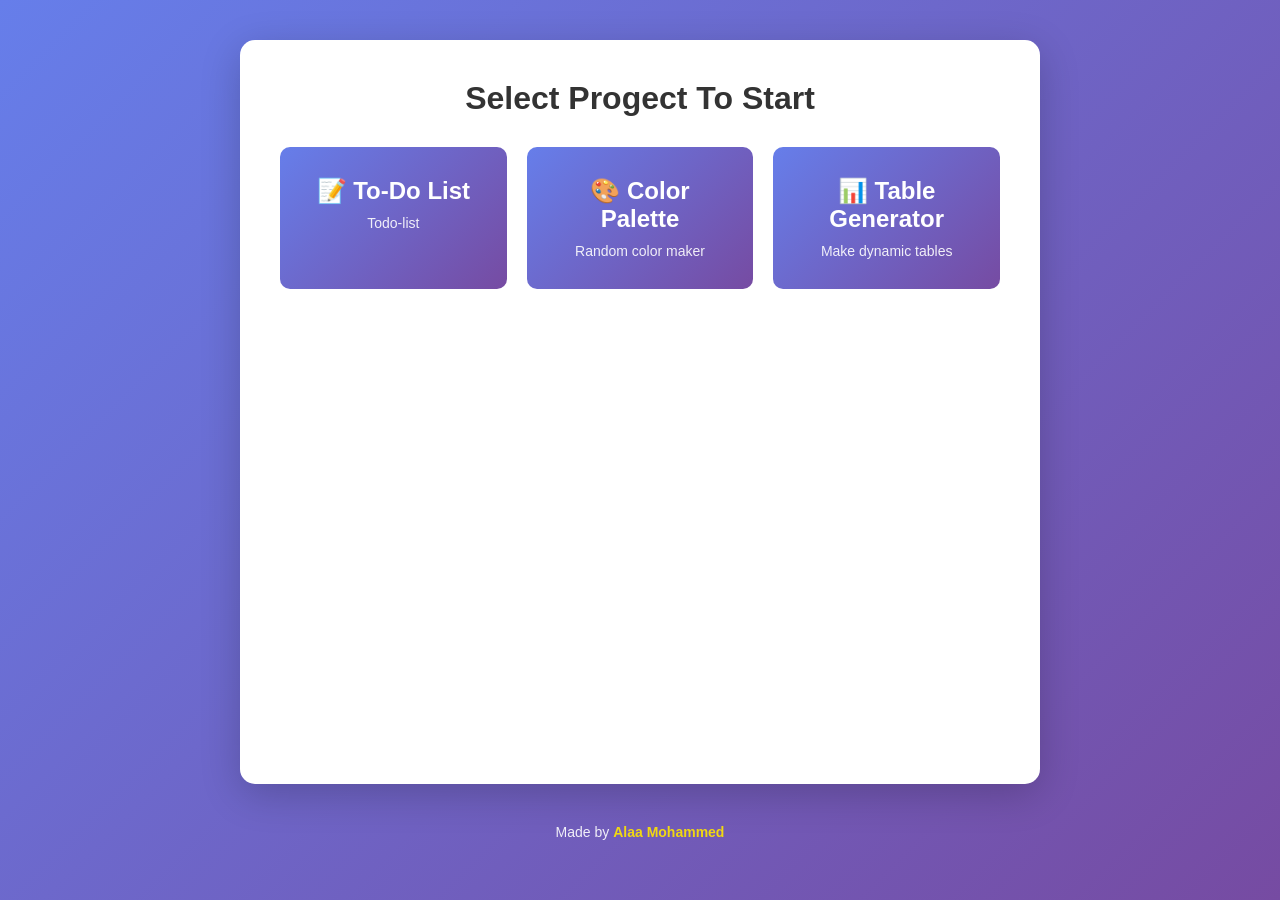
<file: index.html>
<!DOCTYPE html>
<html lang="ar">
<head>
    <meta charset="UTF-8">
    <meta name="viewport" content="width=device-width, initial-scale=1.0">
    <title>main page  </title>
    <link rel="stylesheet" href="style.css">
</head>
<body>

    <div class="container">
        <h1>Select Progect To Start</h1>
        
        <div class="cards">
            <a href="todo.html" class="card">
                <h2>📝 To-Do List</h2>
                <p>Todo-list</p>
            </a>
            <a href="palette.html" class="card">
                <h2>🎨 Color Palette</h2>
                <p> Random color maker </p>
            </a>
            <a href="table.html" class="card">
                <h2>📊 Table Generator</h2>
                <p>Make dynamic tables</p>
            </a>
        </div>
    </div>
    <footer class="main-footer">
        <p>Made by <strong>Alaa Mohammed</strong></p>
    </footer>
</body>
</html>
</file>
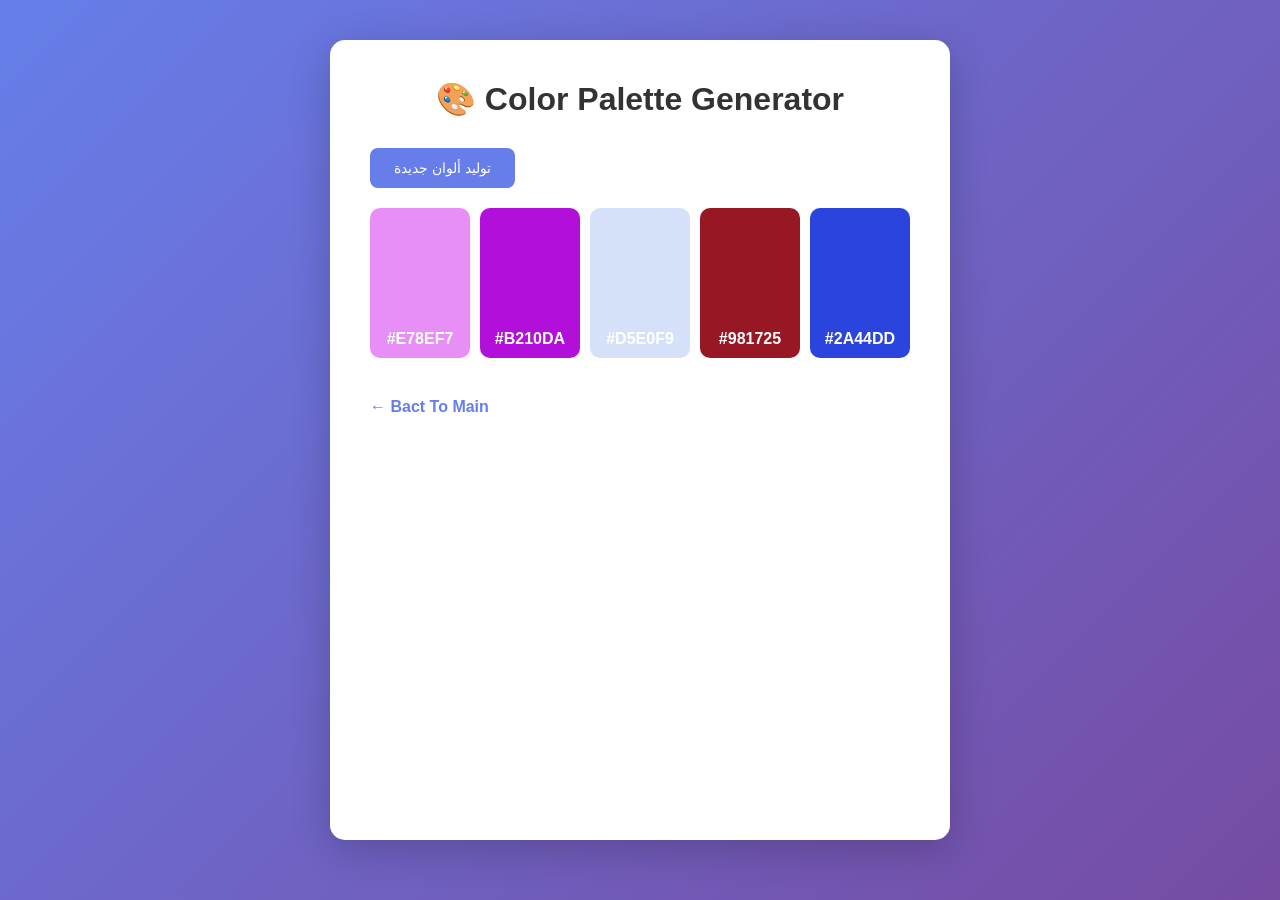
<file: palette.html>
<!DOCTYPE html>
<html lang="ar">
<head>
    <meta charset="UTF-8">
    <meta name="viewport" content="width=device-width, initial-scale=1.0">
    <title>Color Palette</title>
    <link rel="stylesheet" href="style.css">
</head>
<body>

    <div class="container">
        <h1>🎨 Color Palette Generator</h1>
        <button onclick="generateColors()" class="generate-btn">توليد ألوان جديدة</button>

        <div id="colorContainer" class="color-container"></div>
        <a href="index.html" class="back-btn">← Bact To Main</a>
    </div>

    <script src="palette.js"></script>
</body>
</html>
</file>
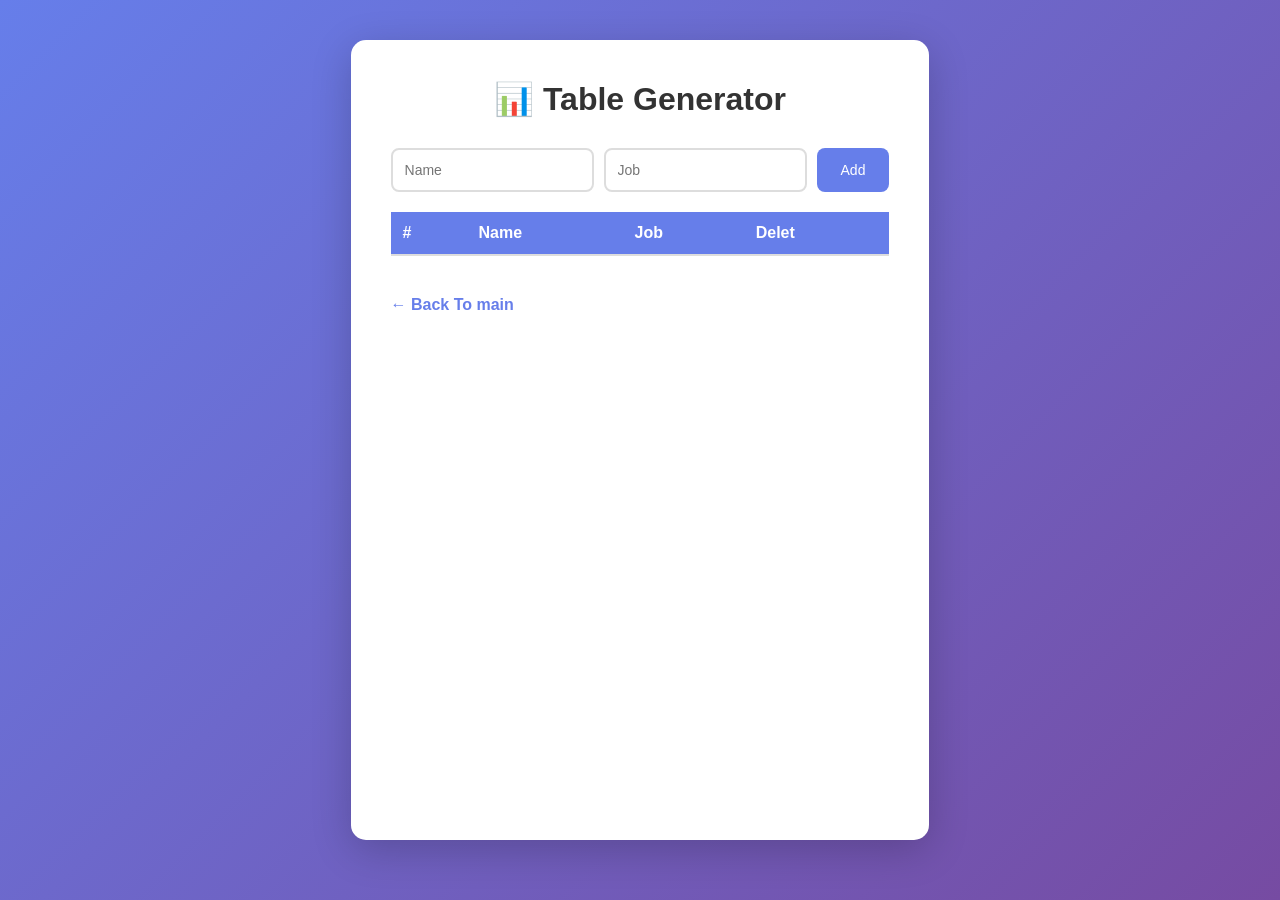
<file: table.html>
<!DOCTYPE html>
<html lang="ar">
<head>
    <meta charset="UTF-8">
    <meta name="viewport" content="width=device-width, initial-scale=1.0">
    <title>Table Generator</title>
    <link rel="stylesheet" href="style.css">
</head>
<body>

    <div class="container">
        <h1>📊 Table Generator</h1>
        <div class="input-group">
            <input type="text" id="nameInput" placeholder="Name">
            <input type="text" id="roleInput" placeholder="Job">
            <button onclick="addRow()">Add</button>
        </div>

        <table id="dataTable">
            <thead>
                <tr>
                    <th>#</th>
                    <th>Name</th>
                    <th>Job</th>
                    <th>Delet</th>
                </tr>
            </thead>
            <tbody id="tableBody">
            </tbody>
        </table>
        <a href="index.html" class="back-btn">← Back To main</a>
    </div>

    <script src="table.js"></script>
</body>
</html>
</file>
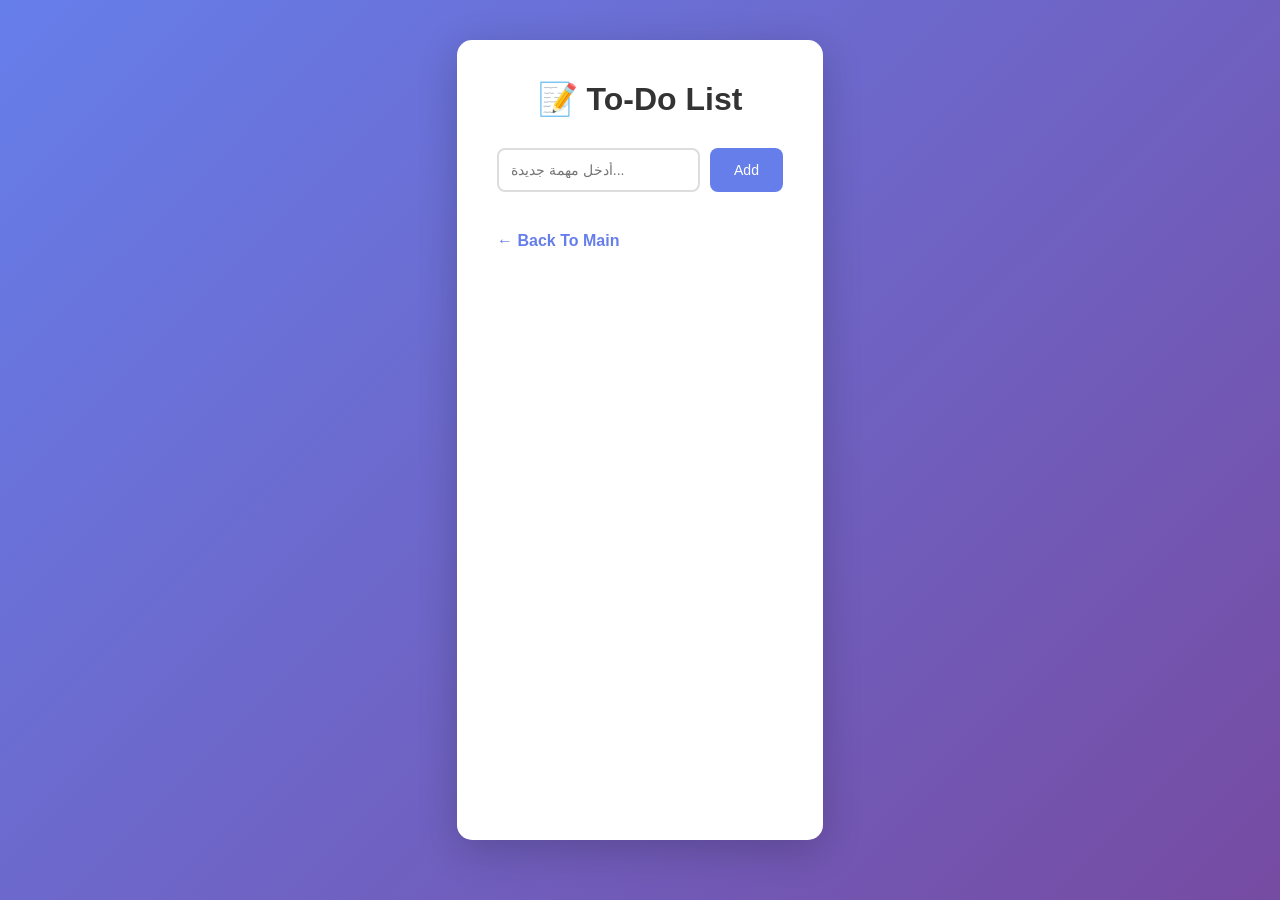
<file: todo.html>
<!DOCTYPE html>
<html lang="ar">
<head>
    <meta charset="UTF-8">
    <meta name="viewport" content="width=device-width, initial-scale=1.0">
    <title>To-Do List</title>
    <link rel="stylesheet" href="style.css">
</head>
<body>

    <div class="container">
        <h1>📝 To-Do List</h1>
        <div class="input-group">
            <input type="text" id="taskInput" placeholder="أدخل مهمة جديدة...">
            <button onclick="addTask()">Add</button>
        </div>
        <ul id="taskList"></ul>
        <a href="index.html" class="back-btn">← Back To Main</a>
    </div>

    <script src="todo.js"></script>
</body>
</html>
</file>
<file: style.css>
* {
    margin: 0;
    padding: 0;
    box-sizing: border-box;
}

body {
    font-family: Arial, sans-serif;
    background: linear-gradient(135deg, #667eea 0%, #764ba2 100%);
    min-height: 100vh;
    padding: 40px 20px;
    display: flex;
    flex-direction: column;
    justify-content: flex-start;
}

.container {
    max-width: 800px;
    margin: 0 auto;
    background: white;
    padding: 40px;
    border-radius: 15px;
    box-shadow: 0 10px 40px rgba(0,0,0,0.2);
    flex: 1;
    margin-bottom: 20px;
}
.main-footer {
    text-align: center;
    color: white;
    font-size: 14px;
    opacity: 0.9;
    padding: 20px;
    width: 100%;
}

.main-footer strong {
    color: #ffe600;
}
h1 {
    text-align: center;
    color: #333;
    margin-bottom: 30px;
}

.cards {
    display: flex;
    justify-content: center;
    gap: 20px;
    margin-top: 30px;
    flex-wrap: wrap;
}

.card {
    background: linear-gradient(135deg, #667eea 0%, #764ba2 100%);
    color: white;
    padding: 30px;
    border-radius: 10px;
    text-align: center;
    text-decoration: none;
    transition: transform 0.3s;
    flex: 1;
    min-width: 200px;
    max-width: 300px;
}

.card:hover {
    transform: translateY(-5px);
}

.card h2 {
    margin-bottom: 10px;
    font-size: 24px;
}

.card p {
    font-size: 14px;
    opacity: 0.9;
}

.input-group {
    display: flex;
    gap: 10px;
    margin-bottom: 20px;
}

.input-group input {
    flex: 1;
    padding: 12px;
    border: 2px solid #ddd;
    border-radius: 8px;
    font-size: 14px;
}

.input-group button,
.generate-btn {
    padding: 12px 24px;
    background: #667eea;
    color: white;
    border: none;    border-radius: 8px;
    cursor: pointer;
    font-size: 14px;
    transition: background 0.3s;
}

.input-group button:hover,
.generate-btn:hover {
    background: #764ba2;
}

#taskList {
    list-style: none;
}

#taskList li {
    display: flex;
    justify-content: space-between;
    align-items: center;
    padding: 12px;
    background: #f5f5f5;
    margin-bottom: 8px;
    border-radius: 8px;
}

#taskList li button {
    padding: 5px 10px;
    background: #e74c3c;
    color: white;
    border: none;
    border-radius: 5px;
    cursor: pointer;
}

.color-container {
    display: flex;
    gap: 10px;
    margin: 20px 0;
    flex-wrap: wrap;
}

.color-box {
    flex: 1;
    min-width: 100px;
    height: 150px;
    border-radius: 10px;
    display: flex;
    align-items: flex-end;
    justify-content: center;
    padding: 10px;    color: white;
    font-weight: bold;
    cursor: pointer;
}

table {
    width: 100%;
    border-collapse: collapse;
    margin: 20px 0;
}

table th,
table td {
    padding: 12px;
    text-align: left;
    border-bottom: 2px solid #ddd;
}

table th {
    background: #667eea;
    color: white;
}

table tr:hover {
    background: #f5f5f5;
}

table button {
    padding: 5px 10px;
    background: #e74c3c;
    color: white;
    border: none;
    border-radius: 5px;
    cursor: pointer;
}

.back-btn {
    display: inline-block;
    margin-top: 20px;
    color: #667eea;
    text-decoration: none;
    font-weight: bold;
}

.back-btn:hover {
    text-decoration: underline;
}

@media (max-width: 600px) {
    .container {        padding: 20px;
    }
    
    .input-group {
        flex-direction: column;
    }
}
</file>
